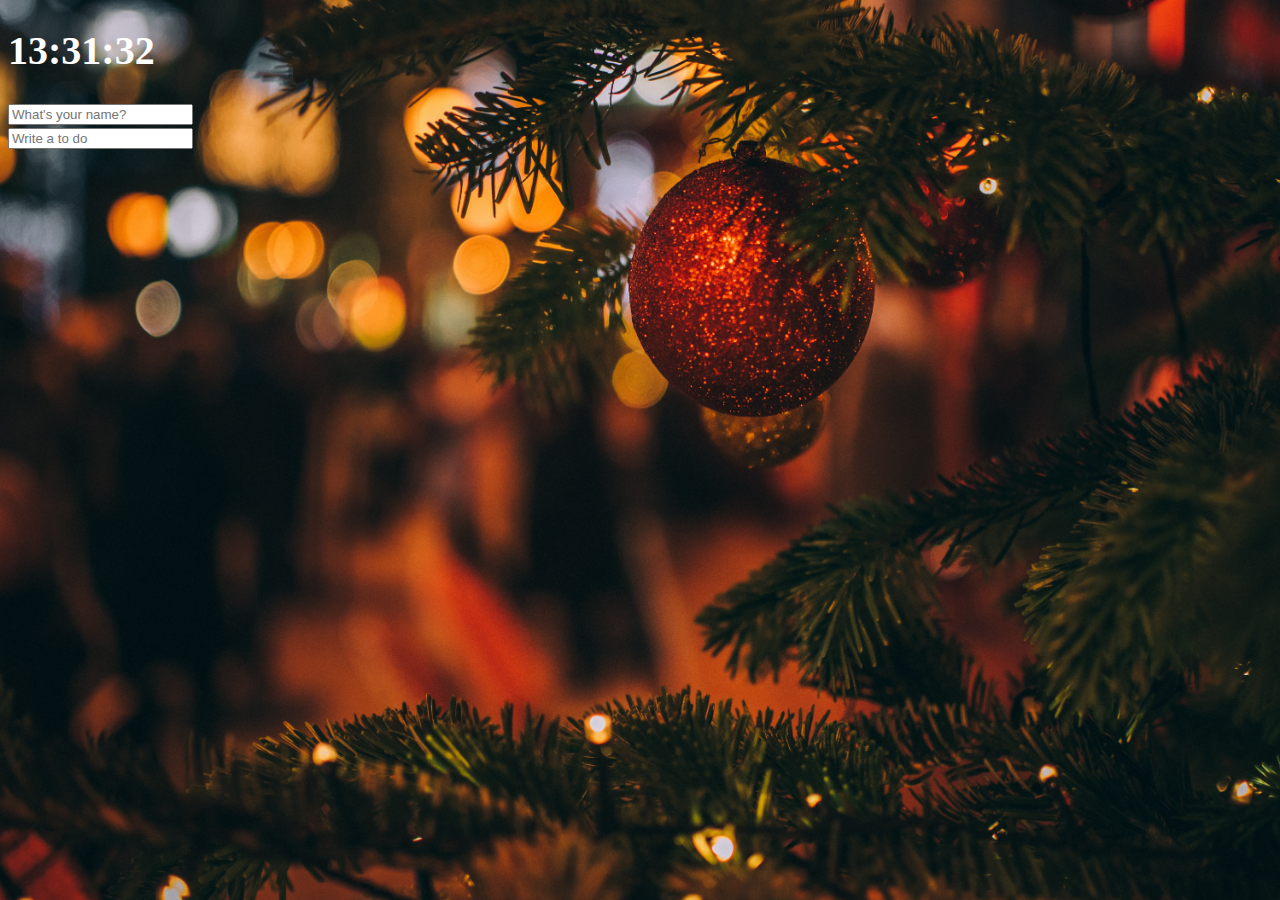
<file: index.html>
<!DOCTYPE html>
<html lang="en">

<head>
    <meta charset="UTF-8">
    <meta name="viewport" content="width=device-width, initial-scale=1.0">
    <meta http-equiv="X-UA-Compatible" content="ie=edge">
    <link rel="stylesheet" href="style.css">
    <!-- <title>JS-basics</title> -->
    <title>Something</title>
</head>

<body>
    <div class="js-clock">
        <h1>00:00</h1>
    </div>
    <form class="js-greetingForm form">
        <input type="text" placeholder="What's your name?">
    </form>
    <h4 class="js-greeting greeting"></h4>
    <form class="js-todoForm">
        <input type="text" placeholder="Write a to do">
    </form>
    <ul class="js-toDoList"></ul>
    <span class="js-weather"></span>
    <script src="clock.js"></script>
    <script src="gretting.js"></script>
    <script src="todo.js"></script>
    <script src="bg.js"></script>
    <script src="weather.js"></script>
    <!-- <script src="index.js"></script> -->
</body>

</html>
</file>
<file: style.css>
body {
    background-color: #2c3e50;
    color: white;
    font-size: 20px;;
}

.btn {
    cursor: pointer;
}


.clicked {
    color : black;
}

.form,
.js-greeting {
    display: none;
}

.showing {
    display: block;
}

@keyframes fadeIn {
    from {
        opacity: 0;
    } to {
        opacity: 1;
    }
}

.baImage  {
    position: absolute;
    top: 0;
    left: 0;
    width: 100%;
    height: 100%;
    z-index: -1;
    animation: fadeIn .5s linear;
}
</file>
